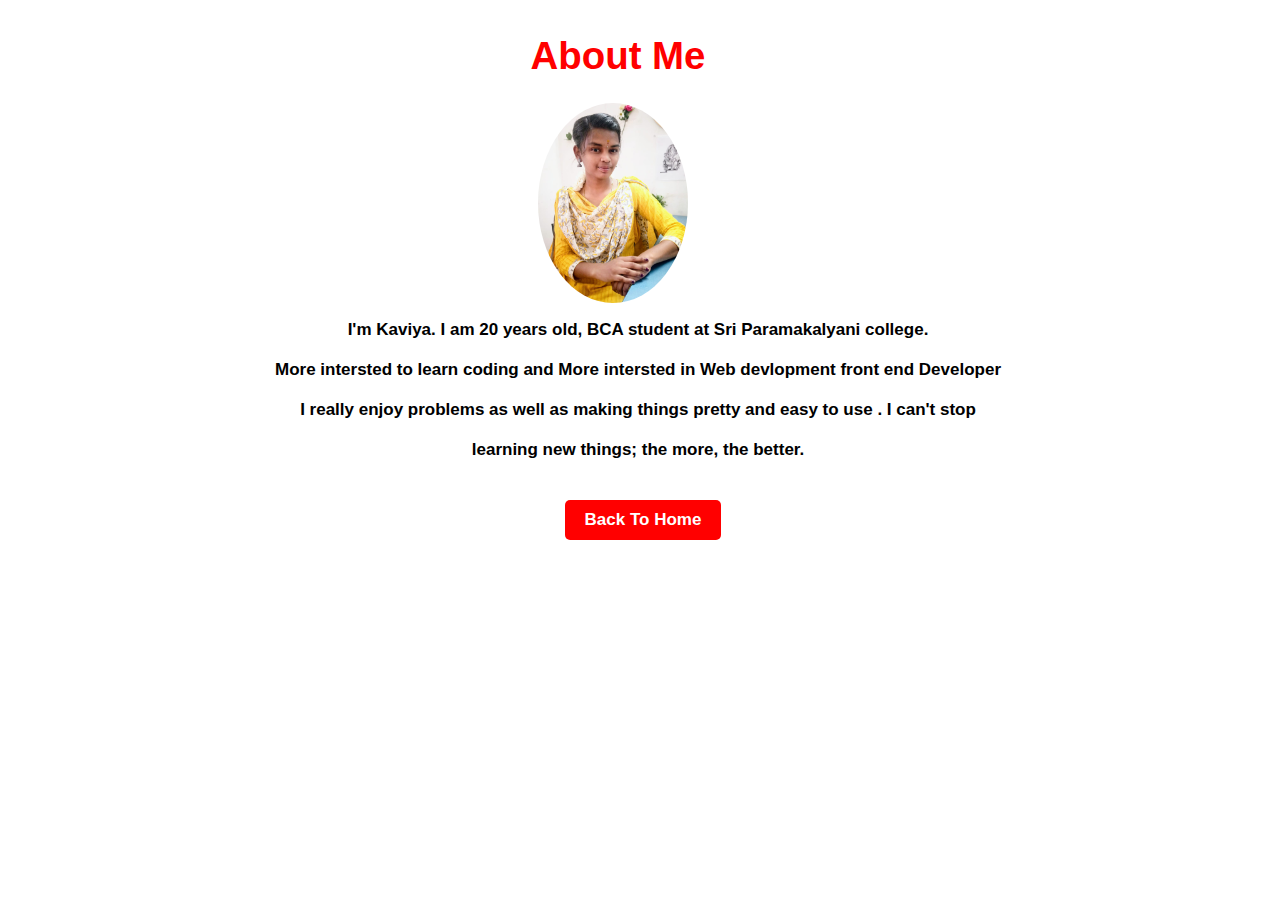
<file: about.html>
<html>
 <link rel="shortcut icon" type="image/png" href="favicon.png" />
<link rel="stylesheet" href="s1.css">
<title><br>About My self</title>
   <section class="about-me" id="about">
    <div class="container">
      <div class="about-content">
        <div class="left-content">
          <div>
           <h1 class="about-heading">About Me</h1>
          </div> 
          <img src="sk.png" alt="image" />
          <p>
            I'm  Kaviya. I  am  20  years  old,  BCA  student  at  Sri  Paramakalyani 
			college.<Br><br> More  intersted 
			to learn  coding and More intersted in Web devlopment front end Developer
			<Br><br>I  really  enjoy problems  as  well  as making  things 
			pretty  and  easy  to  use .  I  can't  stop  <br><br> learning  new
            things; the more, the better. <br><br><br>
			 <a href="index.html" class="btn">Back To Home</a></p>
         </div>
         </div>
         </div>
         </div>
 </section>

</html>
</file>
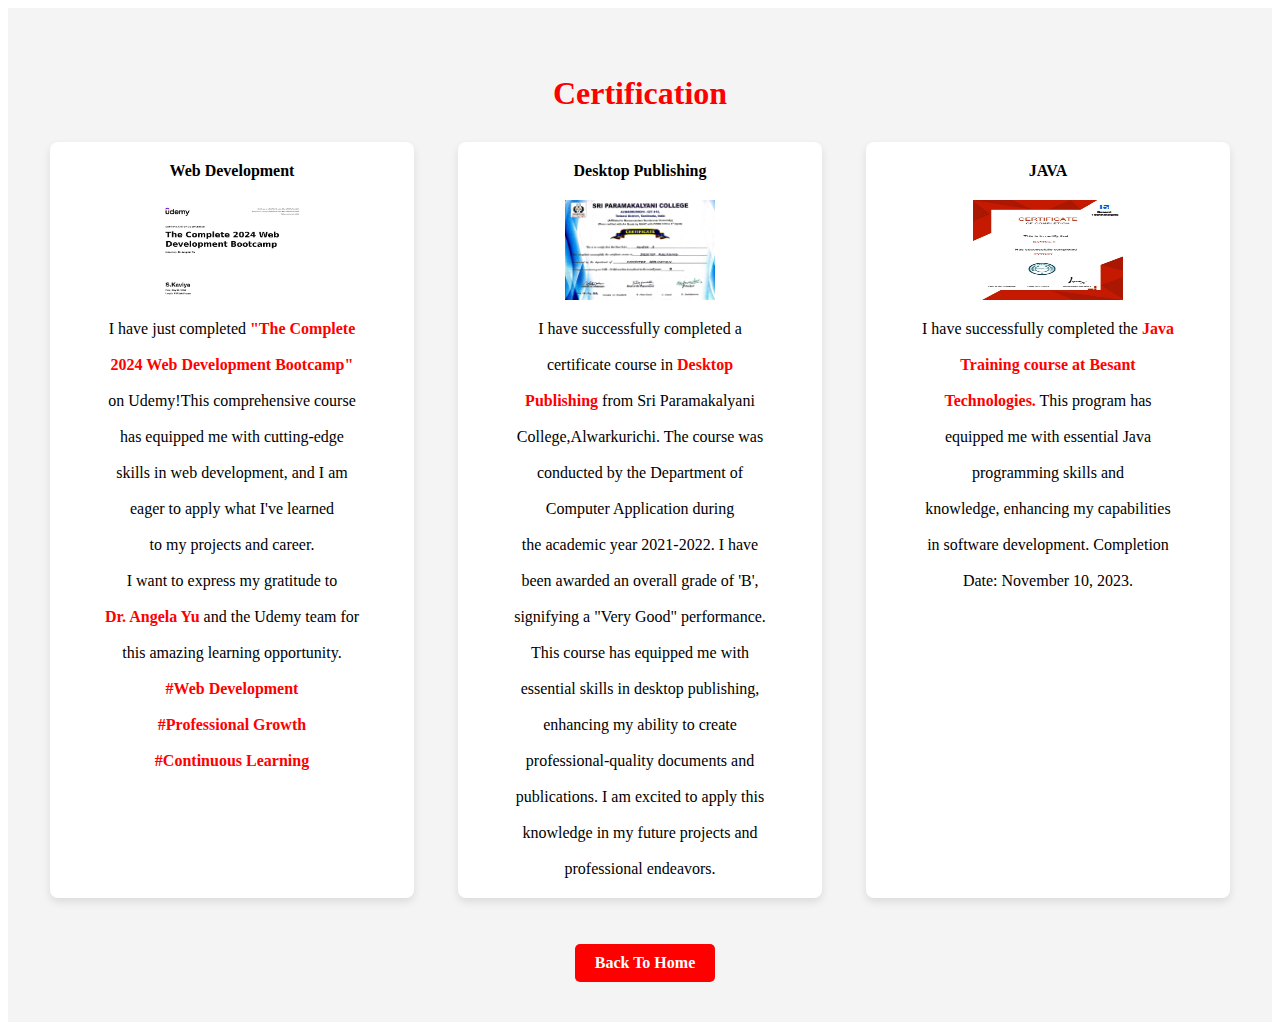
<file: achievements.html>
<!DOCTYPE html>
<html lang="en" class="sr">
  <head>
    <meta charset="utf-8" />
    <meta http-equiv="X-UA-Compatible" content="IE=edge" />
    <meta name="viewport" content="width=device-width, initial-scale=1" />
    <link rel="shortcut icon" type="image/png" href="favicon.png" />

    <!-- Todo: put here your site title -->
    <title>Self portfolio</title>
    <!-- Todo: improve your SEO by adding a small description of you -->
    <meta name="description" content="S.Kaviya | Software Developer" />

    <link
      rel="stylesheet"
    <link rel="stylesheet" href="s6.css" />
<section id="achievements">
    <div class="container">
        <h2>Certification</h2>
        <div class="achievement-list">
            <div class="achievement">
                <h3>Web Development</h3>
				<img src="kavi2.png" style ="width:150px; height:100px;">
                <p>I have just completed <span style ="color:red; font-weight:bold;">"The Complete <br/><br/>
				2024 Web Development Bootcamp"</span> 
				<br/><br/>on Udemy!This comprehensive course <br/><br/>has
				equipped me with cutting-edge 
				<br/><br/>skills
				in web development, and I am <br/><br/>eager to 
				apply what I've learned <br/><br/>
				to my projects and career.<br/><br/> I want to express
				my gratitude 
				to<br/><br/> <span style ="color:red; font-weight:bold;">Dr. Angela Yu </span>
				and the Udemy team for<br/><br/> this
amazing learning opportunity.<br/><br>
 <span style ="color:red; font-weight:bold;">#Web Development
<br/><br>
#Professional
Growth<br/><br> #Continuous Learning</p></span>
            </div>
            <div class="achievement">
                <h3>Desktop Publishing</h3>
				<img src="kavi3.png" style ="width:150px; height:100px;">
                <p>I have successfully completed a <br/><br/>certificate 
				course in 
				<span style ="color:red; font-weight:bold;">Desktop<br/><br/> Publishing</span>
				from Sri Paramakalyani <br/><br/>College,Alwarkurichi. 
				The course was<br/><br/> conducted by the Department of <br/><br/>Computer
				Application during<br/><br/> the academic year 2021-2022.
				I have<br/><br/> been awarded an overall grade of 'B', <br/><br/>
				signifying a "Very Good" performance.<br/><br/>
				This course has equipped me with<br/><br/> essential skills
				in desktop publishing,<br/><br/> enhancing my ability 
				to create<br/><br/> professional-quality documents and<br/><br/>
				publications.
				I am excited to 
				apply this <br/><br/>knowledge in my future projects
				and <br/><br/>professional endeavors.</p>
            </div>
            <div class="achievement">
                <h3>JAVA</h3>
				<img src="kavi.png" style ="width:150px; height:100px;">
                <p>I have successfully completed the<span style ="color:red; font-weight:bold;"> Java<br/><br/> Training course 
				at Besant<br/><br/> Technologies.</span> This program has<br/><br/> equipped me 
				with essential Java <br/><br/>programming skills and <br/><br/>
				knowledge,
				enhancing my capabilities<br/><br/> in software development.
Completion<br/><br/> Date: November 10, 2023.</p>
            </div>
        </div>
    </div><br/><br/>
	<a href="index.html" class="btn">Back To Home</a>
</section>
</file>
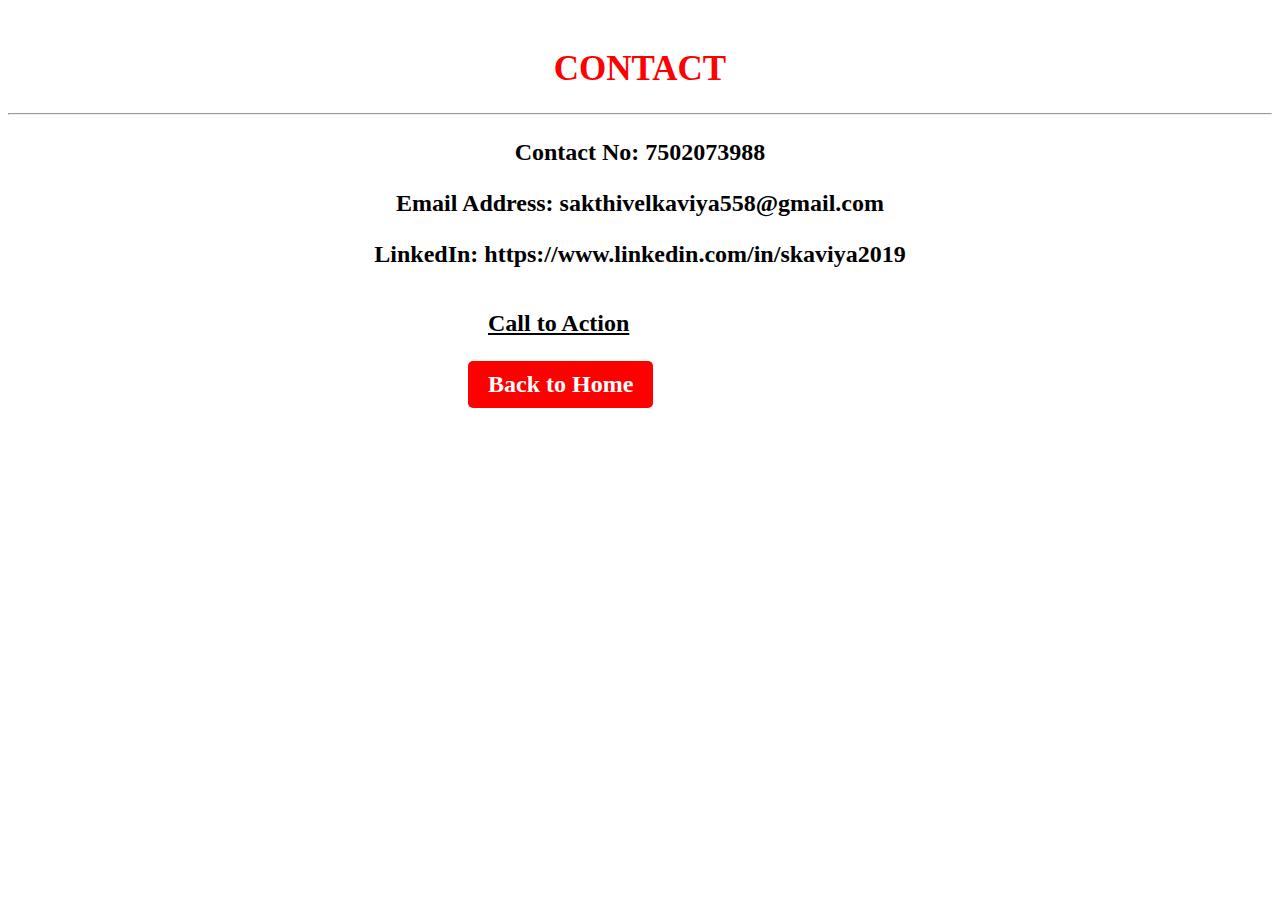
<file: contact.html>
<html>
    <meta charset="utf-8" />
    <meta http-equiv="X-UA-Compatible" content="IE=edge" />
    <meta name="viewport" content="width=device-width, initial-scale=1" />
    <link rel="shortcut icon" type="image/png" href="favicon.png" />

    <!-- Todo: put here your site title -->
    <title>Contact</title>
    <!-- Todo: improve your SEO by adding a small description of you -->
    <meta name="description" content="S.Kaviya | Software Developer" />

    <link
      rel="stylesheet"
    <link rel="stylesheet" href="s3.css" />
<link rel="shortcut icon" type="image/png" href="favicon.png" />

 <!-- **** Contact Section **** -->
    <section id="contact">
      <div class="container">
        <br><h1 class="section-title">CONTACT</h1>
		<hr/>
		
        <div class="contact-wrapper load-hidden">
          <p class="contact-wrapper__text">Contact No: 7502073988</p>
		  <p class="contact-wrapper__text">Email Address: sakthivelkaviya558@gmail.com</p>
		  <p class="contact-wrapper__text">LinkedIn: https://www.linkedin.com/in/skaviya2019</p>
		  <br>
          <a
            rel="noreferrer"
            target="_blank"
            class="cta-btn cta-btn--resume"
            href="mailto:sakthivelkaviya558@gmail.com"
            >Call to Action</a
          >
		 </p><a href="index.html" class="btn">Back to Home</a>
        </div>
      </div>
	  
    </section>
	 
    <!-- /END Contact Section -->
	</html>
</file>
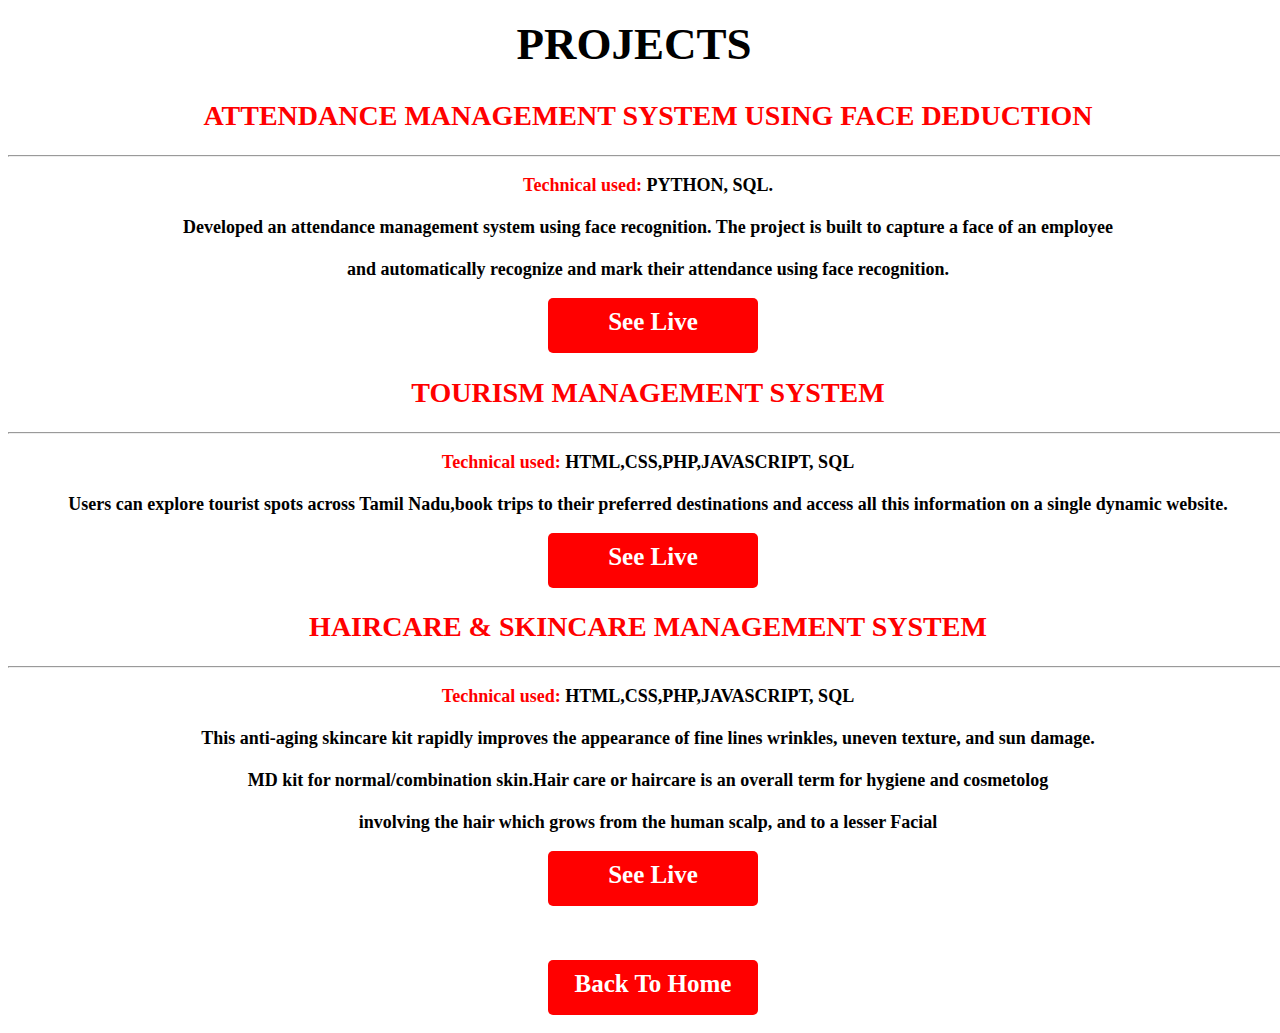
<file: project.html>
<html>
 <link rel="shortcut icon" type="image/png" href="favicon.png" />
<link rel="stylesheet" href="s2.css">
<title>View My Project</title>
    <!-- **** Projects Section **** -->
    <section id="projects">
      <div class="container">
        <div class="project-wrapper">
          <h1 class="section-title dark-blue-text">PROJECTS</h1>

          <!-- Notice: each .row is a project -->
          <div class="row">
            <div class="col-lg-4 col-sm-12">
              <div class="project-wrapper__text load-hidden">
                <h2 class="project-wrapper__text-title"> ATTENDANCE MANAGEMENT SYSTEM USING FACE DEDUCTION </h2>
                <hr/>
				<div>
                  <p class="mb-4">
                   <span style ="color:red;">Technical used:</span> PYTHON, SQL.<br><br>
 Developed an attendance management system using face recognition. 
 The project is built to capture a face of an employee <br><br>and automatically
 recognize and mark their attendance using face recognition.

                  </p>
                </div>
               <center>
			  
			<a	href="https://github.com/skaviyaa/AttendanceManagementSystem.git"class="btn"
                >
                  See Live
                </a>
				</button></center>
                
              </div>
            </div>
          </div>
          <!-- /END Project -->

          <!-- Notice: each .row is a project -->
          <div class="row">
            <div class="col-lg-4 col-sm-12">
              <div class="project-wrapper__text load-hidden">
                <h2 class="project-wrapper__text-title"> TOURISM MANAGEMENT SYSTEM</h2>
				   <hr/>
    
			<div>
                  <p class="mb-4">
                   <span style ="color:red;">Technical used:</span> HTML,CSS,PHP,JAVASCRIPT, SQL<br/><br/>
			   Users can explore tourist spots across Tamil Nadu,book trips to their
preferred destinations and access all this information on a single dynamic website.
                  </p>
                </div>
                <center>
				<a	href="https://skaviyaa.github.io/ToursimManagementSystem/" class="btn"
                >
                  See Live
                </a>
				</div>
				</div>
				</div>
		   <!-- Notice: each .row is a project -->
          <div class="row">
            <div class="col-lg-4 col-sm-12">
              <div class="project-wrapper__text load-hidden">
                <h2 class="project-wrapper__text-title">HAIRCARE & SKINCARE MANAGEMENT SYSTEM</h2>
				      <hr/>
			<div>
                  <p class="mb-4">
                   <span style ="color:red;">Technical used:</span> HTML,CSS,PHP,JAVASCRIPT, SQL<br/><br/>
			   This anti-aging skincare kit rapidly improves the appearance of fine lines
wrinkles, uneven texture, and sun damage.<br><br> MD kit for normal/combination
skin.Hair care or haircare is an overall term for hygiene and cosmetolog<br><br>
involving the hair which grows from the human scalp, and to a lesser Facial
                  </p>
                </div>
                <center>
				<center>
				<a	href="https://skaviyaa.github.io/hair-and-skincare-management-system/" class="btn"
                >
                  See Live
                </a>
				<br><br></p>
				
				
				
       
          <!-- /END Project -->

    </section>

	<br>
	<a href="index.html" class="btn">Back To Home</a></p>
    <!-- /END Projects Section -->

	</html>
</file>
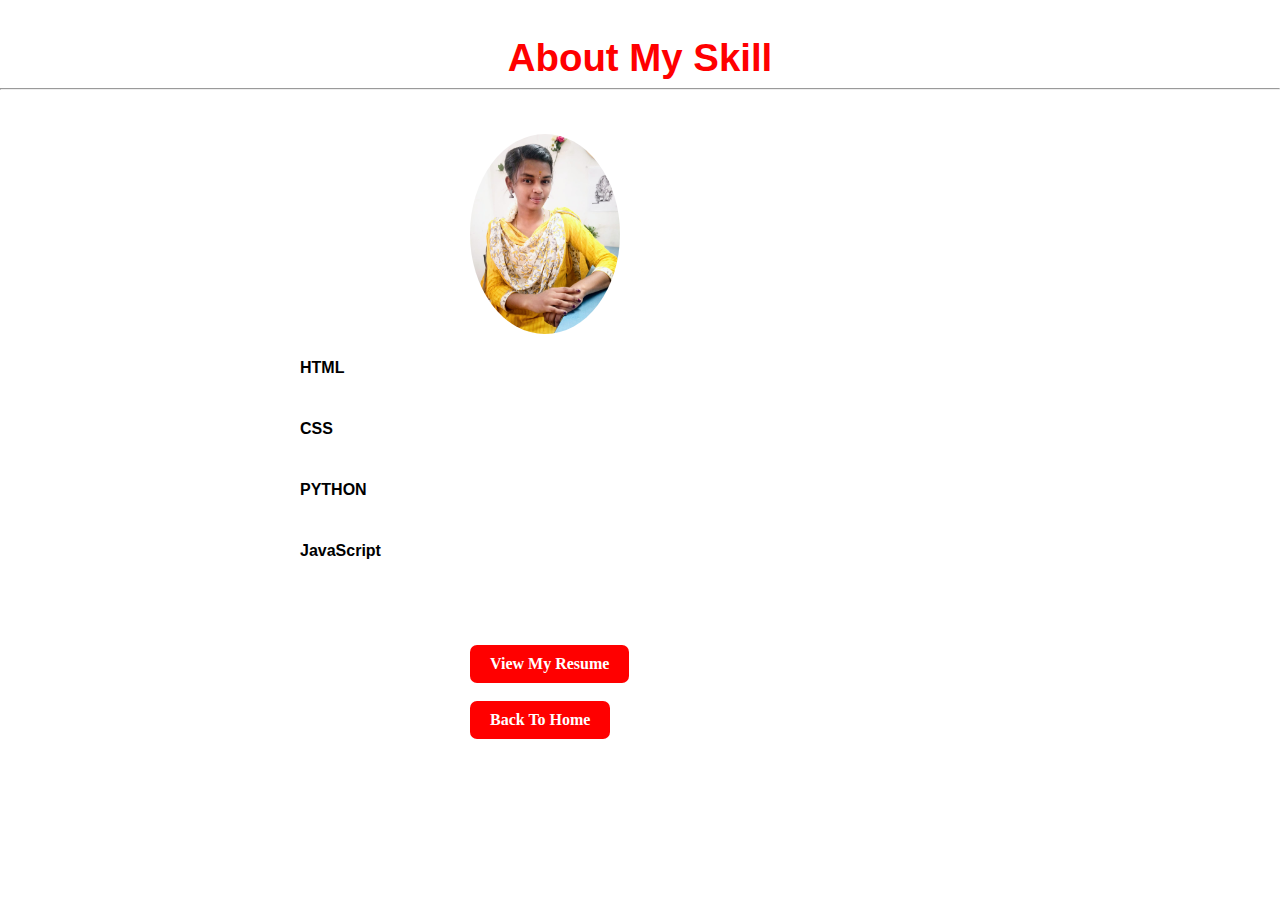
<file: skill.html>
<html>
 <meta charset="utf-8" />
    <meta http-equiv="X-UA-Compatible" content="IE=edge" />
    <meta name="viewport" content="width=device-width, initial-scale=1" />
    <link rel="shortcut icon" type="image/png" href="favicon.png" />

    <!-- Todo: put here your site title -->
    <title>View My Skill</title>
<link rel="stylesheet" href="s4.css">

   <section class="about-me" id="about">
    <div class="container">
      <div class="about-content">
        <div class="left-content">
                   <div><br/><br/>
           <h1 class="about-heading">About My Skill</h1><hr/><br><br> 
          </div> 
          <img src="sk.png" alt="image" />
         
          <p>
<div class="skills">
          <div class="right-content">
            <div>
              
            </div>
            <div class="skills-bar">
              <div class="bar">
                <div class="info">
                  <span>HTML</span>
                </div>
                <div class="progress-line"><span class="html"></span></div>
                <div class="bar">
                  <div class="info">
                    <span>CSS</span>
                  </div>
                  <div class="progress-line"><span class="css"></span></div>
                  </div>
                      <div class="bar">
                        <div class="info">
                          <span>PYTHON</span>
                        </div>
                        <div class="progress-line"><span class="python"></span></div>
						</div>
						<div class="bar">
                        <div class="info">
                          <span>JavaScript</span>
                        </div>
                        <div class="progress-line"><span class="javascript"></span></div>
						</div>
                    </div>
                  </div>
				  </div>
                </div>
             </div>
            </div>
            <div class="work-arrow-2">
              <p>

                <a href="#my-works">Check out my work <i class="fas fa-arrow-down"></i></a>
             
			 </p>
            </div>
          </div>
		  <a href="file:///C:/xampp/Program%20Files/htdocs/portfolio/SKaviya.pdf" class="btn">View My Resume</a><br/><br/>
		  <a href="index.html" class="btn">Back To Home</a>
        </div>
      </div>
    </div>
	
	</html>
</file>
<file: s1.css>
body {
  
  width:100%;
  text-align: center;
}
a{
	color:black;
}
p{
	font-size:10px;
}
.btn{
display:inline-block;
background-color:red;
color:white;
padding:10px 20px;
border-radius:5px;
margin-left:10px;
text-decoration:none;
font-weight:bold;
transition:background-color 0.3s;
}
.btn:hover{
background-color:green;
}
button{
border-radius:5px;
margin-right:50px;
height:35px;
font-size:20px;
border-color:white;
background-color:red;
}
.about-me .about-heading {
   color:red;
  font-weight:bold;
  font-family:"Poppins", sans-serif;
  font-size: 2.4rem;
  font-weight:bold;
  text-align: center;
  margin-left:210px;
  padding-left:50px;
}


.about-content img {
  height: 200px;
  width: 150px;
  text-align: center;
  object-fit: cover;
  border-radius: 50%; 
  margin-left:250px;
}
.about-content p {
  font-size:17px;
  height:100%;
  text-align: center;
  width:100%;
  color:black;
  margin-left:150px;
}
.about-content a{
	color:white;
	text-align: center;
}
.skills .skills-heading {
  font-size: 2.6rem;
  color:white;
  font-weight:bold;
  font-family:"Poppins", sans-serif;
  text-align: center;
   padding-left:500px;
   text-align: center;
}

.about-me .about-content {
  display: flex;
  flex-wrap: wrap;
   color:#008080;
  font-weight:bold;
  text-align: center;
  font-family:"Poppins", sans-serif;
}

.about-content .left-content {
  flex-basis: 75%;
  
  text-align: center;
}

.about-content .right-content {
  flex-basis: 75%;
  text-align: center;
}
</file>
<file: s6.css>
/* Achievements Sec                          tion Styles */
#achievements {
    padding: 40px 20px;
    background-color: #f4f4f4;
    text-align: center;
}

#achievements h2 {
    font-size: 2em;
	color:red;
    margin-bottom: 20px;
}
.btn{
display:inline-block;
background-color:red;
color:white;
padding:10px 20px;
border-radius:5px;
margin-left:10px;
text-decoration:none;
font-weight:bold;
transition:background-color 0.3s;
}
.btn:hover{
background-color:green;
}

#achievements h3 {
    font-size: 16px;
	color:black;
	font-weight:bold;
    margin-bottom: 20px;
}

.achievement-list {
    display: flex;
    flex-wrap: wrap;
    justify-content: space-around;
}

.achievement {
    background-color: white;
    border-radius: 8px;
    box-shadow: 0 4px 8px rgba(0, 0, 0, 0.1);
    margin: 10px;
    padding: 20px;
    width: calc(33% - 40px); /* Adjust width for spacing */
    box-sizing: border-box;
}

.achievement h3 {
    margin-top: 0;
}

.achievement p {
    margin-bottom: 0;
}

/* Responsive Styles */
@media (max-width: 768px) {
    .achievement {
        width: calc(50% - 40px);
    }
}

@media (max-width: 480px) {
    .achievement {
        width: calc(100% - 40px);
    }
}
</file>
<file: s3.css>
h1{
text-align:center;
font-weight:bold;
font-size:35px;
color:red;
}

p{
	text-align:center;
	font-size:24px;
	font-weight:bold;
}
.btn{
display:inline-block;
background-color:red;
color:white;
margin-left:460px;
padding:10px 20px;
border-radius:5px;

text-decoration:none;
font-weight:bold;
transition:background-color 0.3s;
}
button{
border-radius:15px;
margin-left:490px;
height:45px;
border:none;
border-bottom:1px solid transparent;
font-size:20px;
border-color:white;
text-align:center;
background-color:red;
}
.btn:hover{
background-color:green;
}

a{
	color:black;
	font-size:24px;
	font-weight:bold;
	margin-left:480px;
	text-align:center;
}
</file>
<file: s2.css>
body {
  
  width:100%;
  text-align: center;
  
}
h1{
	margin-right:28px;
	padding-top:10px;
	font-size:45px;
	font-weight:bold;
	color:black;
}
.btn{
display:inline-block;
background-color:red;
color:white;
height:35px;
width:170px;
padding:10px 20px;
border-radius:5px;
margin-left:10px;
text-decoration:none;
font-weight:bold;
transition:background-color 0.3s;
}
.btn:hover{
background-color:green;
}
p{
	color:black;
	font-size:18px;
	font-weight:bold;
}
h2{
	color:red;
	font-size:28px;
	font-weight:bold;
}
button{
border-radius:15px;
margin-right:50px;
height:45px;
width:200px;
font-size:20px;
background-color:transparent;
border-color:white;
background-color:red;
}
a{
	font-weight:bold;
	font-size:25px;
color:white;	
}
</file>
<file: s4.css>
/* ///.....Skill Bar....../// */

.about-me .about-heading {
   color:red;
  font-weight:bold;
  font-family:"Poppins", sans-serif;
  font-size: 2.4rem;
  font-weight:bold;
  text-align:center;
}

.skills-bar a{
	color:white;
	 margin-top:170px;
  font-weight:bold;
  margin-left:500px;
  margin-bottom:300px;
	  padding-left:65px;
	  font-weight:bold;
}
.skills-bar {
  
  font-weight:bold;
  margin-left:300px;
 padding-bottom:10px;
}
.about-content img {
   height: 200px;
  width: 150px;
  text-align: center;
  object-fit: cover;
  border-radius: 50%; 
  margin-left:470px;
 
}
.skills-bar .bar {
  margin: 25px 0;
}

.skills-bar .bar .info span {
  font-size: 1rem;
  font-weight: bold;
  font-family:"Poppins", sans-serif;
}

.skills-bar .bar .info {
  margin-bottom: 8px;
  color: black;
}
.btn{
display:inline-block;
background-color:red;
color:white;
text-align:center;
padding:10px 20px;
border-radius:7px;
margin-left:470px;
text-decoration:none;
font-weight:bold;
transition:background-color 0.6s;
}
.btn:hover{
background-color:green;
}
.skills-bar .bar .progress-line {
  position: relative;
  height: 10px;
  width: 550px;
  background: #909090;
  border-radius: 10px;
  transform: scaleX(0);
  transform-origin: left;
  animation: animate 1s cubic-bezier(1, 0, 0.5, 1) forwards;
}

.bar .progress-line span {
  position: absolute;
  background:red;
  height: 100%;
  border-radius: 10px;
  transform: scaleX(0);
  transform-origin: left;
  animation: animate 1s 1s cubic-bezier(1, 0, 0.5, 1) forwards;
}

@keyframes animate {
  100% {
    transform: scaleX(1);
  }
}

.progress-line .html {
  width: 80%;
}
.progress-line .css {
  width: 90%;
}
.progress-line .python{
  width: 85%;
}
.progress-line .javascript{
  width: 75%;
}

.bar .progress-line span::before {
  position: absolute;
  content: "";
  height: 0;
  right: 0;
  top: -12px;
  width: 0;
  border: 7px solid transparent;
  border-bottom-width: 0px;
  border-right-width: 0px;
  border-top-style: black;
  border-top-color: #f0f0f0;
}

.bar .progress-line span::after {
  position: absolute;
  right: 0;
  top: -28px;
  color: #07374a;
  font-size: 12px;
  font-weight: 700;
  background: #f0f0f0;
  padding: 1px 8px;
  border-radius: 3px;
}

.progress-line .html::after {
  content: "80%";
}
.progress-line .css::after {
  content: "90%";
}
.progress-line .python::after {
  content: "85%";
}
.progress-line .javascript::after {
  content: "75%";
}


.navbar.solid {
  background-color: gray;
  transition: background-color 1s ease 0s;
  box-shadow: 0 0 4px rgb(7 55 74 / 20%);
  z-index: 500;
}

.navbar.solid .navbar-brand {
  display: inline-block;
  color: #f0f0e6;
  transition: color 1s ease 0s;
}

.navbar-brand {
  display: none;
  color: #f0f0e6;
  font-weight: 400;
}

.work-arrow {
  margin: 2rem 0;
}

.work-arrow a {
  font-size: 1rem;
  text-decoration: none;
  color: #25b79f;
}

.work-arrow-2 {
  margin: 2rem 0;
}

.work-arrow-2 a {
  font-size: 1rem;
  text-decoration: none;
  color: #25b79f;
  display: none;
}
input[type=submit]{
background-color: #f0f0f0;
color:#fff;
width:100px;
text-align:center;
margin-right:10px;
}
.box{
justify-content:right;
display:flex;
}

#container input{
line-height:40px;
border:none;
outline:none;
margin-top:0px;
text-align:center;
font-size:15px;
border-bottom:3px solid white;
background-color:transparent;
margin-left:20px;
color:white;
padding-top:0px;
}
div a {
  text-decoration: none;
  color: white;
  font-size: 20px;
  padding: 8px;
  display:inline-block;
}
ul {
  display: inline;
  margin: 0;
  padding: 0;
}
ul li {display: inline-block;}
ul li:hover {background:none;}
ul li:hover ul {display: block;}
ul li ul {
  position: absolute;
  width: 200px;
  display: none;
}
ul li ul li { 
  background:none; 
  display: block; 
}
ul li ul li a {display:block !important;
} 
ul li ul li:hover {background: #666;}body ,h1,h2,h3,p{
margin:0;
padding:0;
}
header{
color:white;
padding:40px 0;
}
nav{
max-width:700px;
margin:0 auto;
display:flex;
justify-content:space-between;
text-items:center;
margin-right:150px;
}
nav .logo{
font-size:24px;
padding-left:20px;
padding-top:10px;
}
nav ul li{
margin-right:10px;
padding-right:10px;
font-size:10px;
}
nav ul li:last-child{
margin-right:0;
font-weight:30px;
}
nav a{
color:white;
text-decoration:none;
font-weight:bold;
font-size:18px;
margin-top:20px;
}
header{
background-color:none;
font-family:cursive;
color:white;
padding:0px;
height:0px;
}
footer{
text-align:center;
padding:20px 0px;
background-color:#333;
color:white;
}
nav ul{
list-style:none;
display:flex;

}
a{
	text-align:center;
}
</file>
